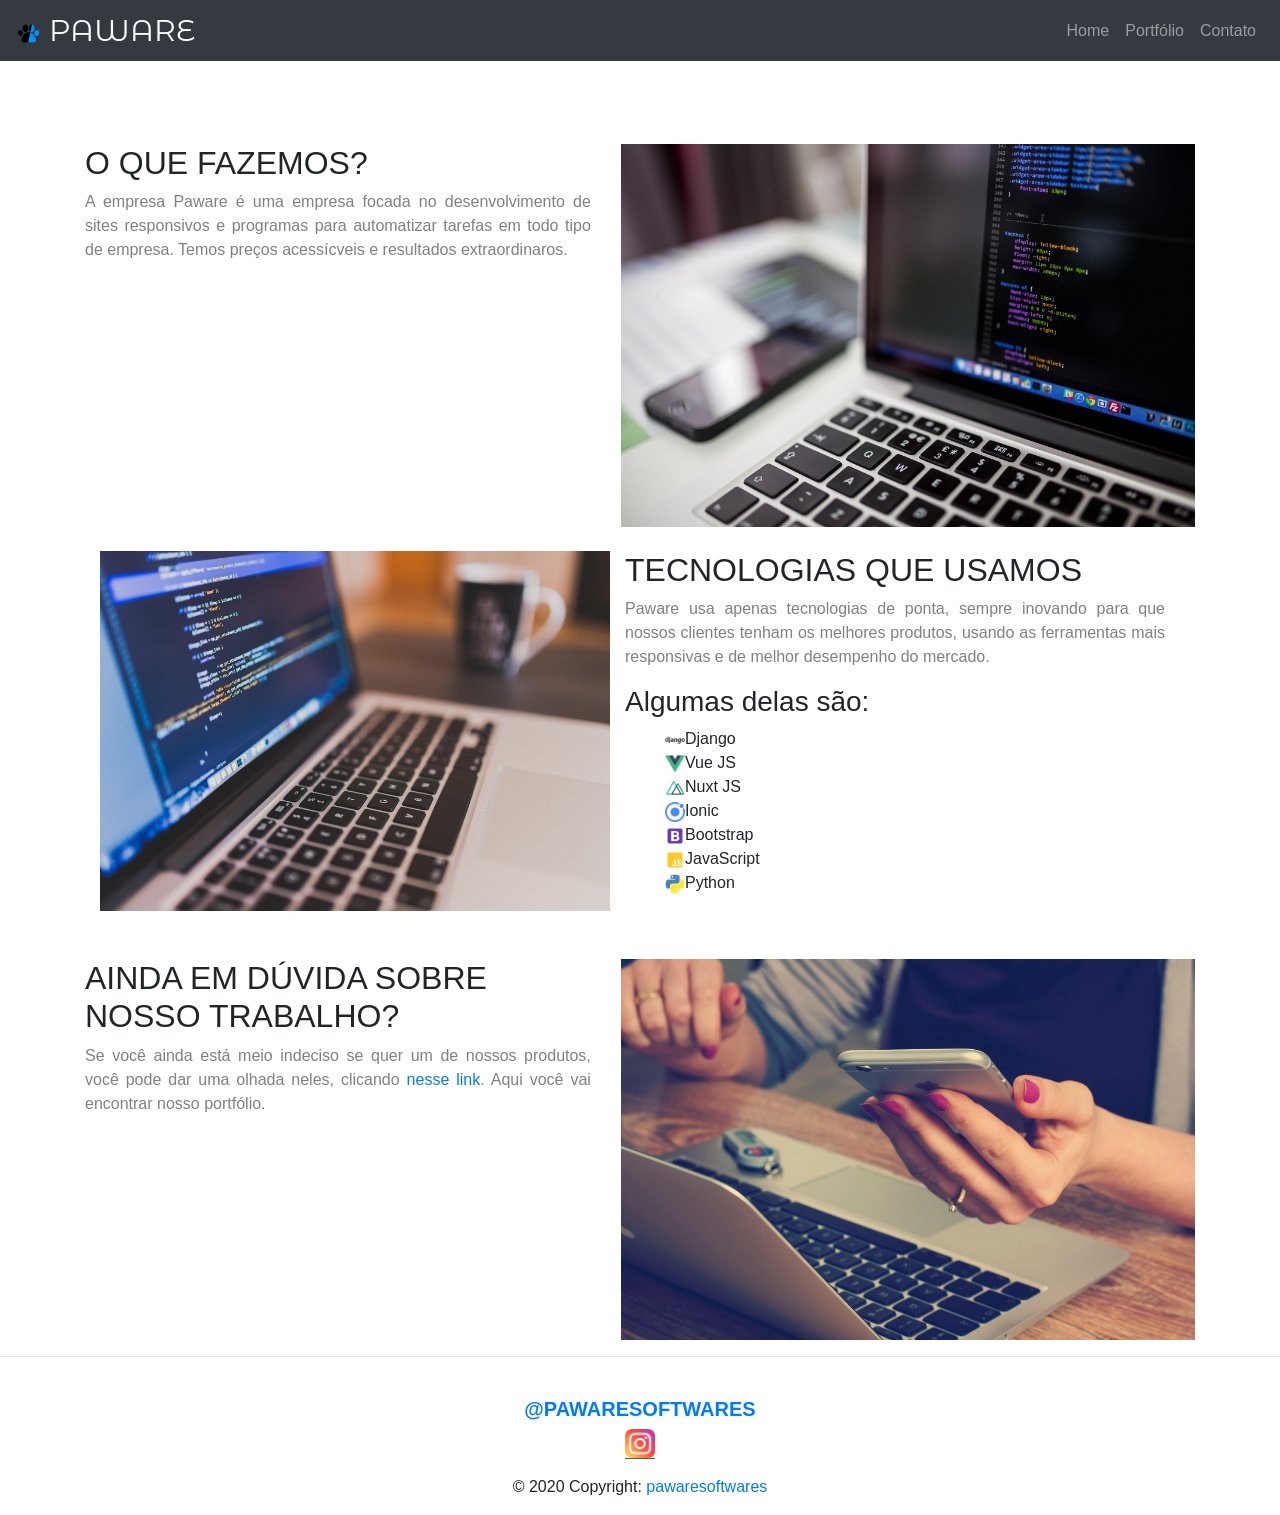
<file: index.html>
<html lang="pt-br"><head>

    <meta name="description" content="Paware - Sites e programas de alta qualidade - Peça o seu">
    <meta name="keywords" content="Paware, HTML, CSS, JavaScript, Vue, Ionic, Django, Nuxt JS, Nuxt, Bootstrap, Python, Sites, Programas, Site, Programa Responsivo, Responsividade, Automatização, Produto, Negócio, Necgocio, Negócios, Negocios, Website, Websites, Qualidade, Barato, Custo, Benefício, Programador, Programadores, Software, Softwares, Empresa">
    <meta name="author" content="Paware">

    <link rel="shortcut icon" href="assets/images/pawphotosemletra.png" />

    <!-- Required meta tags -->
    <meta charset="utf-8">
    <meta name="viewport" content="width=device-width, initial-scale=1, shrink-to-fit=no">

    <!-- Bootstrap CSS -->
    <link rel="stylesheet" href="https://stackpath.bootstrapcdn.com/bootstrap/4.5.2/css/bootstrap.min.css" integrity="sha384-JcKb8q3iqJ61gNV9KGb8thSsNjpSL0n8PARn9HuZOnIxN0hoP+VmmDGMN5t9UJ0Z" crossorigin="anonymous">

    <!--Fonts-->
    <link href="https://fonts.googleapis.com/css2?family=Montserrat+Alternates:wght@500&amp;display=swap" rel="stylesheet">

    <link rel="stylesheet" href="modal.css">

    <title>Paware</title>
    
  </head>

  <body>
    
    <!--Header-->
    <section class="header text-center" id="cabecalho">
        <nav class="navbar bg-dark navbar-dark navbar-expand-lg" style="position: fixed; width: 100%; background-color: #1e90ff; z-index: 1000;">
            <a href="index.html" style="text-decoration: none; color: white; font-family: 'Montserrat Alternates', sans-serif; font-size: 30px;"><img src="./assets/images/pawphotosemletra.png" style="width: 25px; height: 25px;" alt=""> PAWARE</a> 
            <button class="navbar-toggler navbar-dark" type="button" data-toggle="collapse" data-target="#navbarNav">
                <span class="navbar-toggler-icon"></span>
            </button>
            <div class="collapse navbar-collapse" id="navbarNav">
                <ul class="navbar-nav mr-auto">
                  
                </ul>
                <ul class="navbar-nav">
                    
                    <li class="nav-item">
                      <a class="nav-link" href="index.html">Home</a>
                    </li>
                    <li class="nav-item">
                      <a class="nav-link" href="./pages/exemplos.html">Portfólio</a>
                    </li>
                    <li class="nav-item">
                      <a class="nav-link" href="" data-toggle="modal" data-target="#staticBackdrop">Contato</a>
                    </li>
                    
                </ul>
            </div>
        </nav>
    </section>
    <br>
    <br>
    <br>
    <br>
    <div class="d-none d-sm-block">
      <br>
      <br>
    </div>
    <section id="principal">
      <main class="container text-justify" style="z-index: 500;" id="principal">


        <div class="row">
          <div class="col-sm">
            <h2>O QUE FAZEMOS?</h2>
            <p style="color: gray;">
              A empresa Paware é uma empresa focada no desenvolvimento de sites responsivos e programas para automatizar tarefas em todo tipo de empresa. Temos preços acessícveis e resultados extraordinaros. 
            </p>
          </div>
          <img style="width: 53%;" src="./assets/images/code.jpg" alt="" class="col-sm d-none d-xl-block">
          <img style="width: 100%;" src="./assets/images/code.jpg" alt="" class="col-sm d-xl-none">
          </div>
        

        <br>

        <div class="row container">   
          <img style="width: 50%;" src="./assets/images/main1.jpg" alt="" class="col-sm d-none d-xl-block">
          <div class="col-sm">

            <h2 class="row">TECNOLOGIAS QUE USAMOS</h2>

            <div class="row">
              <p style="color: gray;">
                Paware usa apenas tecnologias de ponta, sempre inovando para que nossos clientes tenham os melhores produtos, usando as ferramentas mais responsivas e de melhor desempenho do mercado.
              </p>
            </div>
            <h3 class="row">
              Algumas delas são:
            </h3>
              
            <div class="row">
              <ul style="list-style: none;">
                <li><img style="width: 20px;" src="./assets/icons/django_icon.png" alt="">Django</li>
                <li><img style="width: 20px;" src="./assets/icons/vue_icon.png" alt="">Vue JS</li>
                <li><img style="width: 20px;" src="./assets/icons/nuxt_icon.png" alt="">Nuxt JS</li>
                <li><img style="width: 20px;" src="./assets/icons/ionic_icon.png" alt="">Ionic</li>
                <li><img style="width: 20px;" src="./assets/icons/bootstrap_icon.png" alt="">Bootstrap</li>
                <li><img style="width: 20px;" src="./assets/icons/javascript_icon.png" alt="">JavaScript</li>
                <li><img style="width: 20px;" src="./assets/icons/python_icon.png" alt="">Python</li>
              </ul>
            </div>
          </div>
        </div>

        <br>

        <div class="row d-xl-none">
          <div class="col-sm">
            <h2">COMO ENTRAR EM CONTATO CONOSCO?
            <p style="color: gray;">
              É só mandar uma mensagem pra gente! Você pode entrar em contato com a gente pelas redes sociais (<a href="https://www.instagram.com/pawaresoftwares/">@pawaresoftwares</a>) ou clique no botão abaixo para nos mandar algum email. 
            </p>
            <button class="btn btn-primary" data-toggle="modal" data-target="#staticBackdrop">Pedir meu programa/site</button>
            <br>
            <br>
          </h2"></div>
          <img style="width: 53%;" src="./assets/images/main2.jpg" alt="" class="col-sm d-none d-xl-block">
          <img style="width: 100%;" src="./assets/images/main2.jpg" alt="" class="col-sm d-xl-none">
          </div>
        

        <br>

        <!--Mobile only-->
        <div class="row container d-xl-none">   
          
          <div class="col-sm">

            <h2 class="row">AINDA EM DÚVIDA SOBRE NOSSO TRABALHO?</h2>

            <div class="row">
              <p style="color: gray;">
                Se você ainda está meio indeciso se quer um de nossos produtos, você pode dar uma olhada neles, clicando <a href="./pages/exemplos.html">nesse link</a>. Aqui você vai encontrar nosso portfólio. 
              </p>
              <img style="width: 100%;" src="./assets/images/main3.jpg" alt="" class="col-sm">
            </div>
          </div>
        </div>

        <!--PC only-->
        <div class="row">
          <div class="col-sm d-none d-sm-block">
            <h2 style="text-align: left;">AINDA EM DÚVIDA SOBRE NOSSO TRABALHO?</h2>
            <p style="color: gray;">
              Se você ainda está meio indeciso se quer um de nossos produtos, você pode dar uma olhada neles, clicando <a href="./pages/exemplos.html">nesse link</a>. Aqui você vai encontrar nosso portfólio. 
            </p>
          </div>
          <img style="width: 53%;" src="./assets/images/main3.jpg" alt="" class="col-sm d-none d-sm-block">
          </div>
        
      </main>
    </section>

    <hr>

    <!-- Footer -->
    <footer class="page-footer font-small teal pt-4">

      <div class="container-fluid text-center">
        <!-- Grid row -->
        <div class="row">
          <div class="col col-sm-12">
            <a href="https://www.instagram.com/pawaresoftwares/" target="_blank" style="text-decoration: none;"><h5 class="text-uppercase font-weight-bold text-center">@PAWARESOFTWARES</h5></a>
            <a href="https://www.instagram.com/pawaresoftwares/" target="_blank" style="text-decoration: none;"><input style="width: 30px; height: 30px;" type="image" src="./assets/icons/instagram.png" alt=""></a>
          </div>

          <hr class="clearfix w-100 d-md-none pb-3">
        </div>
      </div>
      <div class="footer-copyright text-center py-3">© 2020 Copyright:
        <a href="">
          pawaresoftwares
        </a>
      </div>

    </footer>

    <!-- Modal -->
    <div class="modal fade" id="staticBackdrop" data-backdrop="static" data-keyboard="false" tabindex="-1" aria-labelledby="staticBackdropLabel" aria-hidden="true">
      <div class="modal-dialog modal-dialog-centered">
        <div class="modal-content">
          <div class="modal-header">
            <h5 class="modal-title" id="staticBackdropLabel">Envie uma mensagem para gente!</h5>
            <button type="button" class="close" data-dismiss="modal" aria-label="Close">
              <span aria-hidden="true">×</span>
            </button>
          </div>
          <div class="modal-body text-center">
            <form action="">
              <label for="name" class="modal_label">Nome</label>
              <input class="text_inputs" type="text" placeholder="Digite seu nome" id="input_name">
              <div id="name_error"></div>
              <br>
              <br>
              <label for="email" class="modal_label">Email</label>
              <input class="text_inputs" type="email" name="" placeholder="Digite seu email" id="input_email">
              <div id="email_error"></div>
              <br>
              <br>
              <label for="message" class="modal_label">Mensagem</label>
              <br>
              <input class="text_inputs" type="text" id="msg">
              <br>
              <div id="msg_error"></div>
              <br>
            </form></div>
            <div class="modal-footer">
              <button type="reset" class="btn btn-secondary">Limpar</button>
              <button onclick="send()" id="btn_submit" type="button" class="btn btn-primary">Enviar</button>
            </div>
          
        </div>
      </div>
    </div>
    
    <script src="./scripts/modal.js"></script>

    <!-- Optional JavaScript -->
    <!-- jQuery first, then Popper.js, then Bootstrap JS -->
    <script src="https://code.jquery.com/jquery-3.5.1.slim.min.js" integrity="sha384-DfXdz2htPH0lsSSs5nCTpuj/zy4C+OGpamoFVy38MVBnE+IbbVYUew+OrCXaRkfj" crossorigin="anonymous"></script>
    <script src="https://cdn.jsdelivr.net/npm/popper.js@1.16.1/dist/umd/popper.min.js" integrity="sha384-9/reFTGAW83EW2RDu2S0VKaIzap3H66lZH81PoYlFhbGU+6BZp6G7niu735Sk7lN" crossorigin="anonymous"></script>
    <script src="https://stackpath.bootstrapcdn.com/bootstrap/4.5.2/js/bootstrap.min.js" integrity="sha384-B4gt1jrGC7Jh4AgTPSdUtOBvfO8shuf57BaghqFfPlYxofvL8/KUEfYiJOMMV+rV" crossorigin="anonymous"></script>
  



</body></html>
</file>
<file: modal.css>
input{

   transition: 0.5s;
   outline: none;
   border:none;
   border-bottom: 1px solid rgb(90, 90, 90);
   width: 50%;

}
input:focus{

    transition: 0.5s;
    border-bottom: 1px solid rgb(1, 134, 187);
    width: 60%;

}
</file>
